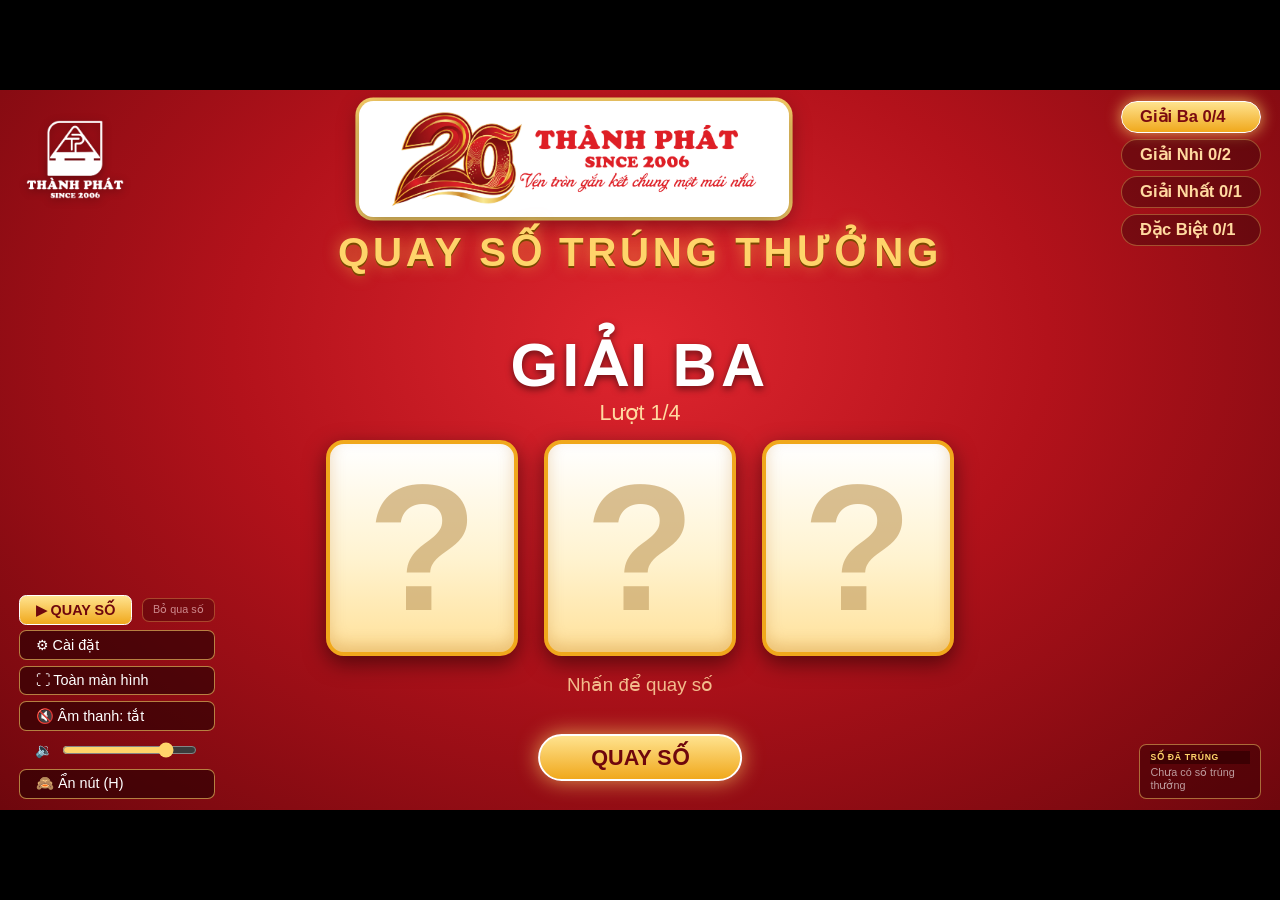
<file: quay-so/index.html>
<!DOCTYPE html>
<html lang="vi">
<head>
<meta charset="utf-8">
<meta name="viewport" content="width=device-width, initial-scale=1">
<title>Quay số trúng thưởng – 20 năm Thành Phát</title>
<link rel="stylesheet" href="style.css">
</head>
<body>
<canvas id="confetti"></canvas>

<div id="frame">
<main id="stage">
  <header class="top">
    <img class="brand" src="logo-thanh-phat.png" alt="Thành Phát">
    <div class="logo20"><img src="logo-20-nam.png" alt="Kỷ niệm 20 năm Thành Phát – Vẹn tròn gắn kết chung một mái nhà"></div>
    <div class="brand-spacer"></div>
  </header>

  <h1 class="title">Quay số trúng thưởng</h1>

  <ol id="steps" class="steps" aria-label="Các giải thưởng"></ol>

  <section class="draw">
    <div id="prizeName" class="prize-name">GIẢI BA</div>
    <div id="prizeTurn" class="prize-turn">Lượt 1/4</div>
    <div id="digits" class="digits" aria-live="polite">
      <div class="digit"><span>?</span></div>
      <div class="digit"><span>?</span></div>
      <div class="digit"><span>?</span></div>
    </div>
    <div id="hint" class="hint">Nhấn để quay số</div>
  </section>

  <aside class="winners" id="winners">
    <h2>Số đã trúng</h2>
    <div id="winnersList"></div>
  </aside>
</main>

<button id="btnStage" class="stage-btn" title="Nút trên sân khấu">QUAY SỐ</button>
<div id="skipDlg" class="skip-dlg" hidden><div class="skip-box"><h3>BỎ QUA SỐ NÀY?</h3><div id="skipText" class="skip-num"></div><p>Người giữ số đã ra về. Số sẽ bị loại và không ra lại; giải này sẽ được quay lại.</p><div class="skip-btns"><button id="skipYes" class="primary">Bỏ qua</button><button id="skipNo">Huỷ</button></div></div></div>
<div id="toolbar" class="toolbar">
  <div class="row"><button id="btnDraw" class="primary" title="Quay (Space / Enter)">▶ QUAY SỐ</button><button id="btnSkip" class="small" title="Bỏ qua số vừa ra (người nhận đã về)" disabled>Bỏ qua số</button></div>
  <button id="btnSettings" title="Cài đặt (S)">⚙ Cài đặt</button>
  <button id="btnFull" title="Toàn màn hình (F)">⛶ Toàn màn hình</button>
  <button id="btnSound" title="Âm thanh (M)">🔇 Âm thanh: tắt</button>
  <label class="volrow" title="Âm lượng">🔉 <input id="vol" type="range" min="0" max="1" step="0.05"></label>
  <button id="btnHide" title="Ẩn nút điều khiển & con trỏ (H)">🙈 Ẩn nút (H)</button>
</div>

</div>

<div id="modal" class="modal" hidden>
  <div class="panel" role="dialog" aria-labelledby="setTitle">
    <h2 id="setTitle">Cài đặt</h2>
    <label>Số ngẫu nhiên từ
      <input id="inMin" type="number" min="0" max="999" step="1">
    </label>
    <label>đến
      <input id="inMax" type="number" min="0" max="999" step="1">
    </label>
    <p class="note">Mỗi số gồm 3 chữ số (000 – 999). Cần tối thiểu 8 số để quay đủ 8 giải. Đổi khoảng số sẽ xoá kết quả đã quay.</p>
    <p id="poolInfo" class="note"></p>
    <p id="err" class="err"></p>
    <div class="row">
      <button id="btnSave" class="primary">Lưu</button>
      <button id="btnClose">Đóng</button>
      <button id="btnReset" class="danger">Reset toàn bộ kết quả</button>
    </div>
    <p class="note keys">Phím tắt: <b>Space/Enter</b> quay · <b>S</b> cài đặt · <b>F</b> toàn màn hình · <b>H</b> ẩn/hiện nút · <b>M</b> âm thanh</p>
  </div>
</div>

<script src="app.js"></script>
</body>
</html>
</file>
<file: quay-so/style.css>
:root{--red:#b3121b;--dark:#6e070d;--gold:#ffd46a;--gold2:#f0a81c;}
*{box-sizing:border-box}
html,body{margin:0;height:100%;overflow:hidden}
body{font-family:"Segoe UI",Roboto,Arial,sans-serif;color:#fff;
  background:#000;user-select:none;display:flex;align-items:center;justify-content:center}
#frame{position:relative;width:min(100vw,calc(100vh*16/9));height:min(100vh,calc(100vw*9/16));container-type:size;overflow:hidden;
  background:radial-gradient(ellipse at 50% 35%,#e0262f 0%,#b3121b 45%,#6e070d 100%)}
body.hide-ui{cursor:none}
body.hide-ui .toolbar{opacity:0;pointer-events:none}
#confetti{position:fixed;inset:0;width:100%;height:100%;pointer-events:none;z-index:5}

#stage{position:relative;height:100%;display:flex;flex-direction:column;align-items:center;padding:1.5cqh 2cqw 0;cursor:pointer}
.top{width:100%;display:flex;align-items:center;justify-content:space-between}
.brand{height:11cqh;max-width:18cqw;object-fit:contain;filter:drop-shadow(0 .3cqh .6cqh rgba(0,0,0,.35))}
.brand-spacer{width:18cqw}
.logo20{background:#fff;border-radius:2cqh;padding:.6cqh 2cqw;box-shadow:0 .8cqh 3cqh rgba(0,0,0,.4),0 0 0 .5cqh var(--gold)}
.logo20 img{display:block;height:15cqh;max-width:50cqw;object-fit:contain}

.title{margin:1.6cqh 0 .6cqh;font-size:5.6cqh;letter-spacing:.5cqh;text-transform:uppercase;font-weight:800;
  color:var(--gold);text-shadow:0 .3cqh 0 #7a4a00,0 0 2cqh rgba(255,200,80,.6)}

.steps{list-style:none;margin:0;padding:0;display:flex;flex-direction:column;gap:.8cqh;position:absolute;top:1.5cqh;right:1.5cqw;z-index:3}
.steps li{padding:.7cqh 1.4cqw;border-radius:5cqh;font-size:2.3cqh;font-weight:600;background:rgba(0,0,0,.28);
  border:.25cqh solid rgba(255,212,106,.35);color:#ffd9a0}
.steps li.done{background:rgba(255,212,106,.18);color:#fff}
.steps li.cur{background:linear-gradient(#ffe38f,#f0a81c);color:#7a0a10;border-color:#fff;box-shadow:0 0 2cqh rgba(255,212,106,.8)}

.draw{padding-bottom:9cqh;flex:1;display:flex;flex-direction:column;align-items:center;justify-content:center;min-height:0}
.prize-name{font-size:8.5cqh;font-weight:900;letter-spacing:.6cqh;color:#fff;text-shadow:0 .4cqh 1cqh rgba(0,0,0,.5)}
.prize-name.special{color:var(--gold);text-shadow:0 0 3cqh rgba(255,212,106,.9),0 .4cqh 1cqh rgba(0,0,0,.5)}
.prize-turn{font-size:3cqh;color:#ffd9a0;margin-bottom:2cqh}
.digits{display:flex;gap:2cqw}
.digit{width:15cqw;height:30cqh;border-radius:2.5cqh;display:flex;align-items:center;justify-content:center;
  background:linear-gradient(#fff 0%,#fff3d0 55%,#ffe19a 100%);box-shadow:0 1cqh 3cqh rgba(0,0,0,.5),inset 0 -1cqh 2cqh rgba(180,100,0,.25);
  border:.6cqh solid var(--gold2);overflow:hidden}
.digit span{font-size:25cqh;line-height:1;font-weight:900;color:var(--dark);font-variant-numeric:tabular-nums}
.digit.pending span{color:#c9a56a;opacity:.7}
.digit{position:relative}
.digit .reel{display:none;position:absolute;inset:0;overflow:hidden}
.digit.rolling .reel{display:block}
.digit.rolling>span{visibility:hidden}
.reel .strip{will-change:transform}
.reel .strip div{height:30cqh;display:flex;align-items:center;justify-content:center;font-size:25cqh;line-height:1;font-weight:900;color:var(--dark)}

@keyframes pop{0%{transform:scale(.85)}60%{transform:scale(1.08)}100%{transform:scale(1)}}
.hint{margin-top:2.5cqh;font-size:2.6cqh;color:#ffd9a0;opacity:.85}

.winners{position:absolute;right:1.5cqw;bottom:1.5cqh;width:9.5cqw;max-height:34cqh;overflow:auto;background:rgba(60,0,4,.55);
  border:.2cqh solid rgba(255,212,106,.5);border-radius:1cqh;padding:.8cqh .8cqw;z-index:2}
.winners h2{position:sticky;top:-.8cqh;background:rgba(60,0,4,.95);margin:0 0 .4cqh;padding:.2cqh 0;font-size:1.2cqh;color:var(--gold);text-transform:uppercase;letter-spacing:.1cqh}
.wrow{display:flex;justify-content:space-between;align-items:baseline;gap:.5cqw;padding:.25cqh 0;font-size:1.25cqh;border-bottom:1px solid rgba(255,212,106,.15)}
.wrow:last-child{border-bottom:0}
.wrow .wp{color:#ffd9a0;white-space:nowrap}
.wrow .wn{font-weight:800;font-size:1.5cqh;color:#fff;letter-spacing:.15cqh}
.empty{opacity:.6;font-size:1.5cqh}

.toolbar{position:absolute;left:1.5cqw;bottom:1.5cqh;display:flex;flex-direction:column;gap:.8cqh;z-index:10;transition:opacity .3s}
button{font:inherit;font-size:2cqh;padding:.8cqh 1.2cqw;border-radius:1cqh;border:.2cqh solid rgba(255,212,106,.6);
  background:rgba(40,0,3,.65);color:#fff;cursor:pointer;text-align:left}
button:hover{background:rgba(110,7,13,.9)}
button:disabled{opacity:.5;cursor:default}
button.primary{background:linear-gradient(#ffe38f,#f0a81c);color:#6e070d;font-weight:800;border-color:#fff}
button.danger{background:#7a0a10;border-color:#ff8a8a}

.modal{position:fixed;inset:0;background:rgba(0,0,0,.7);display:flex;align-items:center;justify-content:center;z-index:20}
.modal[hidden]{display:none}
.panel{background:#fff;color:#3a0306;border-radius:2vh;padding:3vh 3vw;width:min(560px,92vw);font-size:max(16px,2vh);box-shadow:0 2vh 6vh #000}
.panel h2{margin:0 0 2vh;color:var(--red)}
.panel label{display:inline-flex;align-items:center;gap:.8vw;margin-right:1.5vw;font-weight:600}
.panel input{width:7em;font:inherit;font-size:1.3em;padding:.3em .5em;border:2px solid #d99;border-radius:8px}
.panel .note{font-size:.85em;color:#6b3a3d;margin:1.2vh 0}
.panel .err{color:#c00;font-weight:700;min-height:1.2em;margin:.5vh 0}
.panel .row{display:flex;gap:1vw;flex-wrap:wrap}
.panel button{background:#f1e2e2;color:#3a0306;border-color:#caa}
.panel button.primary{background:linear-gradient(#ffe38f,#f0a81c);color:#6e070d}
.panel button.danger{background:#b3121b;color:#fff;margin-left:auto}
.panel .keys{border-top:1px solid #e5cfcf;padding-top:1vh}

.stage-btn{position:absolute;left:50%;bottom:4cqh;transform:translateX(-50%);z-index:4;font-size:3cqh;font-weight:900;padding:1.2cqh 4cqw;border-radius:5cqh;text-align:center;background:linear-gradient(#ffe38f,#f0a81c);color:#6e070d;border:.3cqh solid #fff;box-shadow:0 0 3cqh rgba(255,212,106,.7)}
.stage-btn:hover{background:linear-gradient(#fff0b8,#ffbf3a)}
body.hide-ui .stage-btn{opacity:.001}

#frame::after{content:"";position:absolute;inset:0;pointer-events:none;z-index:3;opacity:0;transition:opacity 1.2s;
  background:radial-gradient(ellipse 45% 40% at 50% 62%,rgba(0,0,0,0) 0%,rgba(0,0,0,.55) 55%,rgba(0,0,0,.9) 100%)}
#frame.dark::after{opacity:1}
#frame.dark .digit,#frame.dark .prize-name,#frame.dark .prize-turn,#frame.dark .hint{position:relative;z-index:4}
#frame.dark .digit{box-shadow:0 0 6cqh 1cqh rgba(255,212,106,.7),0 1cqh 3cqh rgba(0,0,0,.5)}
#frame.flash::before{content:"";position:absolute;inset:0;z-index:6;pointer-events:none;background:#fff;animation:flash .6s ease-out forwards}
@keyframes flash{0%{opacity:.85}100%{opacity:0}}
#frame.shake #stage{animation:shake .5s}
@keyframes shake{0%,100%{transform:none}15%{transform:translate(-1cqw,.6cqh)}35%{transform:translate(1cqw,-.6cqh)}55%{transform:translate(-.7cqw,-.4cqh)}75%{transform:translate(.7cqw,.4cqh)}}
#frame.beat .digits{animation:beat .4s}
@keyframes beat{0%{transform:scale(1)}30%{transform:scale(1.04)}100%{transform:scale(1)}}

.toolbar .row{display:flex;gap:.8cqw;align-items:stretch}.toolbar .row .primary{flex:1}button.small{font-size:1.5cqh;padding:.6cqh .8cqw;align-self:center}

.wrow.skipped .wp{color:#a89;text-decoration:line-through}.wrow.skipped .wn{color:#a89;text-decoration:line-through;font-weight:600}
.skip-dlg{position:absolute;inset:0;z-index:30;background:rgba(0,0,0,.7);display:flex;align-items:center;justify-content:center}
.skip-dlg[hidden]{display:none}
.skip-box{width:44cqw;padding:4cqh 3cqw;text-align:center;border-radius:2cqh;background:linear-gradient(#a50f18,#5c0309);border:.5cqh solid #ffd46a;box-shadow:0 0 5cqh rgba(255,212,106,.5);color:#fff}
.skip-box h3{margin:0 0 1.5cqh;font-size:4cqh;color:#ffd46a}
.skip-num{font-size:6cqh;font-weight:900;color:#fff;margin-bottom:1.5cqh}
.skip-box p{font-size:2.2cqh;margin:0 0 3cqh;color:#ffe9b8}
.skip-btns{display:flex;gap:2cqw;justify-content:center}
.skip-btns button{font-size:3cqh;padding:1.2cqh 3cqw;text-align:center}
.volrow{display:flex;align-items:center;gap:.6cqw;font-size:2cqh;color:#fff;padding:.4cqh 1.2cqw}.volrow input{flex:1;accent-color:#ffd46a;min-width:0}
</file>
